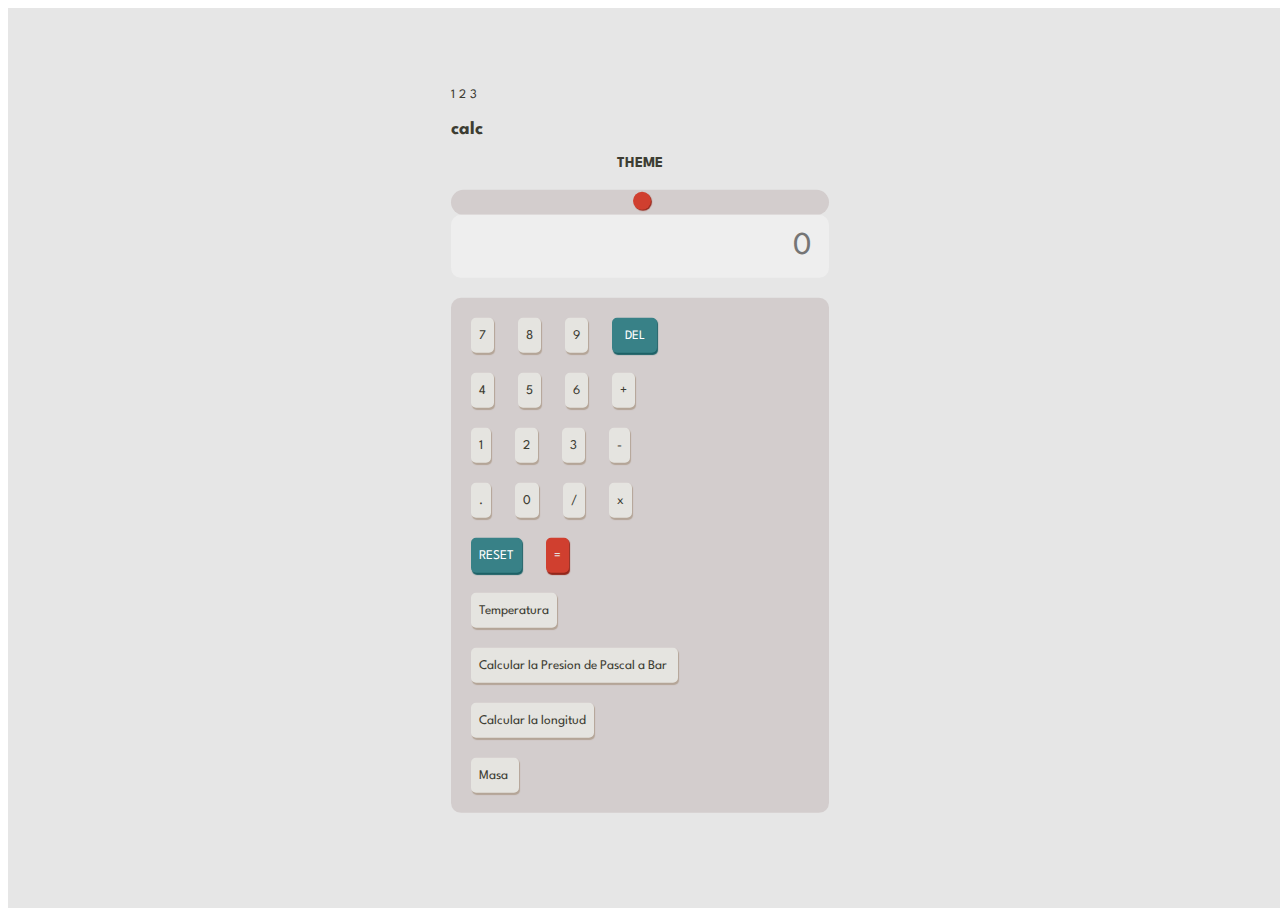
<file: index.html>
<!DOCTYPE html>
<html lang="pt-br">

<head>
    <!-- Metas Configuraciones Básicas -->
    <meta charset="UTF-8">
    <meta http-equiv="X-UA-Compatible" content="IE=edge">
    <meta name="viewport" content="width=device-width, initial-scale=1.0">

    <!-- Descripción para búsquedas de Google -->
    <meta name="description" content="This Responsive Calculator is a portifolio project and challenge made by Frotntend Mentor">

    <title>Calculator</title>

    <!-- Favicon -->
    <link rel="shortcut icon" href="images/favicon-32x32.png" type="image/x-icon">

    <!-- Boosttap CSS link -->
    <link href="https://cdn.jsdelivr.net/npm/bootstrap@5.0.2/dist/css/bootstrap.min.css" rel="stylesheet" integrity="sha384-EVSTQN3/azprG1Anm3QDgpJLIm9Nao0Yz1ztcQTwFspd3yD65VohhpuuCOmLASjC" crossorigin="anonymous">

    <!-- CSS de estilo predeterminado -->
    <link rel="stylesheet" href="style.css">

</head>

<body>

    <div class="calc container-fluid">
        <div class="row calc-content justify-content-center w-100 mx-auto">
            <div class="col-12 col-md-8 col-lg-6 col-xl-4 ">

                <!-- Parte superior de la calculadora -->
                <div class="container calc-top">

                    <!-- 3 opciones de temas -->
                    <div class="row justify-content-end">
                        <span class="col-1">1</span>
                        <span class="col-1">2</span>
                        <span class="col-1">3</span>
                    </div>

                    <!-- Opciones de cambio de tema -->
                    <div class="calc-top row">

                        <h3 class="col-6">calc</h3>
                        <h4 class="col-3">theme</h4>

                        <div class="col-3 toggle">
                            <div class="btn-group">
                                <input type="range" id="btnTheme" min="1" max="3" value="1" onchange="myFunction_set(this.value);">
                            </div>
                        </div>

                    </div>

                    <!-- Entrada para poner los resultados -->
                    <div class="calc-top-result row">
                        <input type="text" class="col-12" id="result" placeholder="0" disabled>
                    </div>
                </div>

                <!-- Parte inferior de la calculadora -->
                <div class="calc-keys">

                    <!-- Todas las teclas/botones de la calculadora funcionan -->
                    <div class="container">
                        <div class="row">
                            <input class="col" type="button" value="7" onclick="input('7')">
                            <input class="col" type="button" value="8" onclick="input('8')">
                            <input class="col" type="button" value="9" onclick="input('9')">
                            <input class="col" type="button" value="DEL" id="del" onclick="del()">
                        </div>
                        <div class="row">
                            <input class="col" type="button" value="4" onclick="input('4')">
                            <input class="col" type="button" value="5" onclick="input('5')">
                            <input class="col" type="button" value="6" onclick="input('6')">
                            <input class="col" type="button" value="+" onclick="input('+')" id="operandoMas" />

                        </div>
                        <div class="row">
                            <input class="col" type="button" value="1" onclick="input('1')">
                            <input class="col" type="button" value="2" onclick="input('2')">
                            <input class="col" type="button" value="3" onclick="input('3')">
                            <input class="col" type="button" value="-" onclick="input('-')" id="operandoMenos" />
                        </div>
                        <div class="row">
                            <input class="col" type="button" value="." onclick="input('.')">
                            <input class="col" type="button" value="0" onclick="input('0')">
                            <input class="col" type="button" value="Convertir" onclick="convertPascalBar()" id="convertir" style="display: none" />
                            <input class="col" type="button" value="/" onclick="input('/')" id="operandoDiv" />
                            <input class="col" type="button" value="x" onclick="input('*')" id="operandoMult" />
                        </div>
                        <div class="row">
                            <input class="col" type="button" value="RESET" id="reset" onclick="reset()">
                            <input class="col" type="button" value="=" id="equals" onclick="calc()">
                        </div>
                        <div class="row">
                            <input class="col" type="button" value="Temperatura" id="" onclick="window.location.href='./vistas/temperatura.html'">
                        </div>
                        <div class="row">
                            <input class="col" type="button" value="Calcular la Presion de Pascal a Bar " id="pascalBar" />
                        </div>
                        <div class="row">
                            <input class="col" type="button" value="Calcular la longitud" id="" onclick="window.location.href='./vistas/longitud.html'">
                        </div>                       
                        <div class="row">
                            <input class="col" type="button" value="Masa " id="" onclick="window.location.href='./vistas/masa.html'" />
                        </div>
                    </div>

                </div>

            </div>
        </div>
    </div>

    <!-- Link Boostrap JS  -->
    <script src="https://cdn.jsdelivr.net/npm/bootstrap@5.0.2/dist/js/bootstrap.bundle.min.js" integrity="sha384-MrcW6ZMFYlzcLA8Nl+NtUVF0sA7MsXsP1UyJoMp4YLEuNSfAP+JcXn/tWtIaxVXM" crossorigin="anonymous"></script>

    <!-- Link Script Js -->
    <script src="script.js"></script>
</body>

</html>
</file>
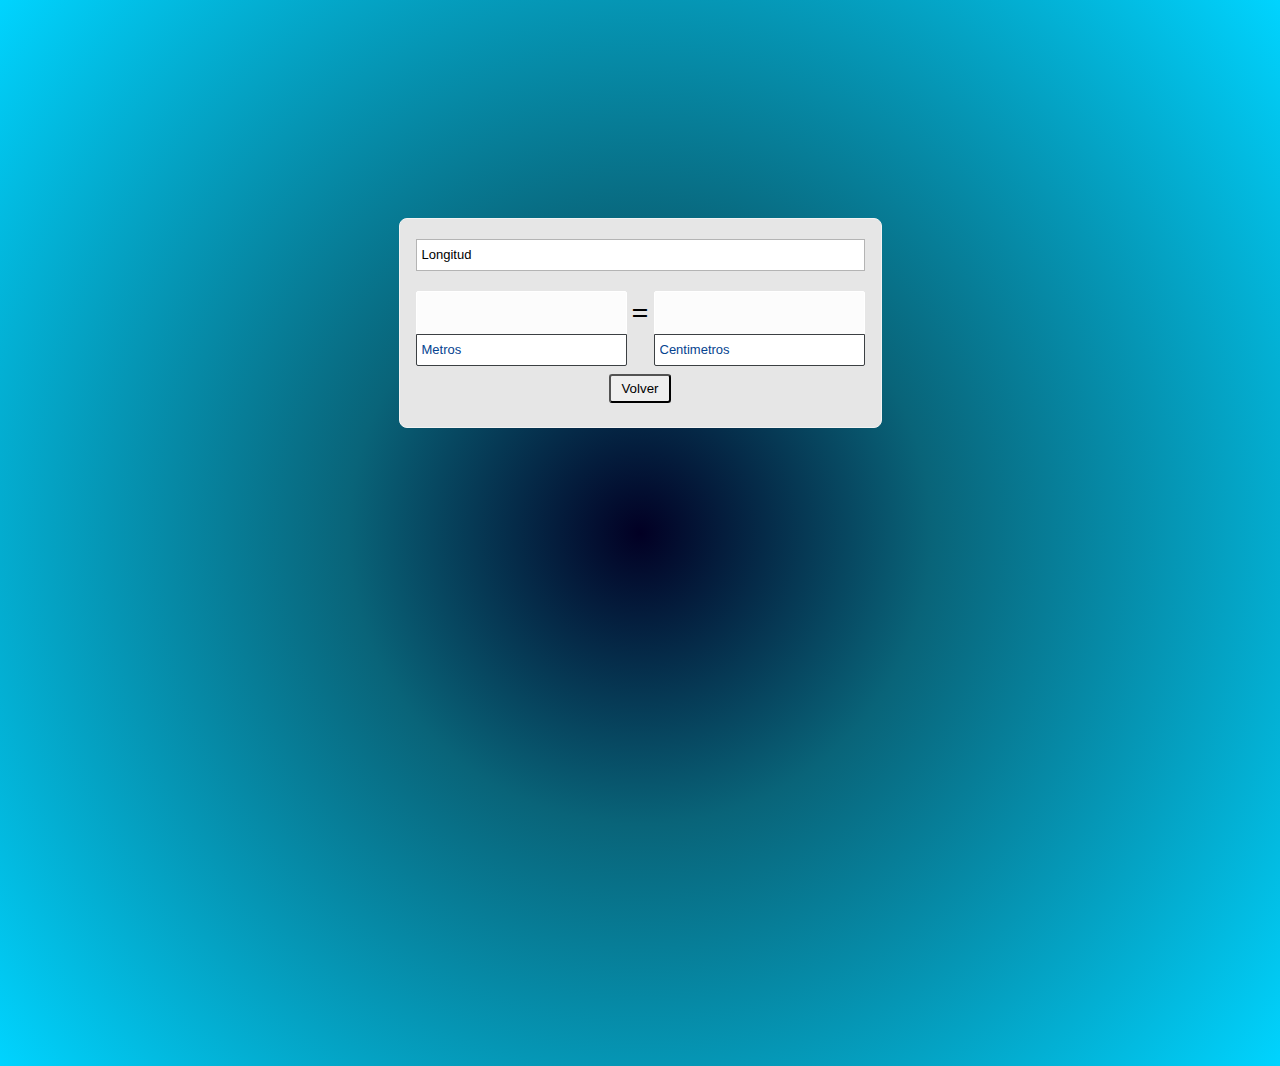
<file: vistas/longitud.html>
<!DOCTYPE html>
<html lang="en">
<head>
    <meta charset="UTF-8">
    <meta http-equiv="X-UA-Compatible" content="IE=edge">
    <meta name="viewport" content="width=device-width, initial-scale=1.0">
    <link rel="stylesheet" href="../styles.css">
    <title>longitud</title>
</head>
<body>
    <div class="parent">
        <div class="conte1 div1">
            
            <div>
                <select name="tipo" id="" class="selectTem">
                    <option value="longitud">Longitud</option>
                </select>
            </div>
            <div class="conte2">
                <input type="number" id="valor" name="valor" class="inputValores">
                <select name="clase" id="" class="selectTipo ">
                    <option>Metros</option>
                </select>
            </div>
            <div class="igual">
                =
            </div>
            <div class="conte2">
                <input type="text" name="res" id="res" class="inputValores">
                <select name="" id="" class="selectTipo ">
                    <option>Centimetros</option>
                </select>
            </div>
            <div class="row">
                <input class="btn" type="button" value="Volver" onclick="window.location.href='../index.html'">
            </div>
        </div>
    </div>
    <script src="./js/longitud.js"></script>
</body>
</file>
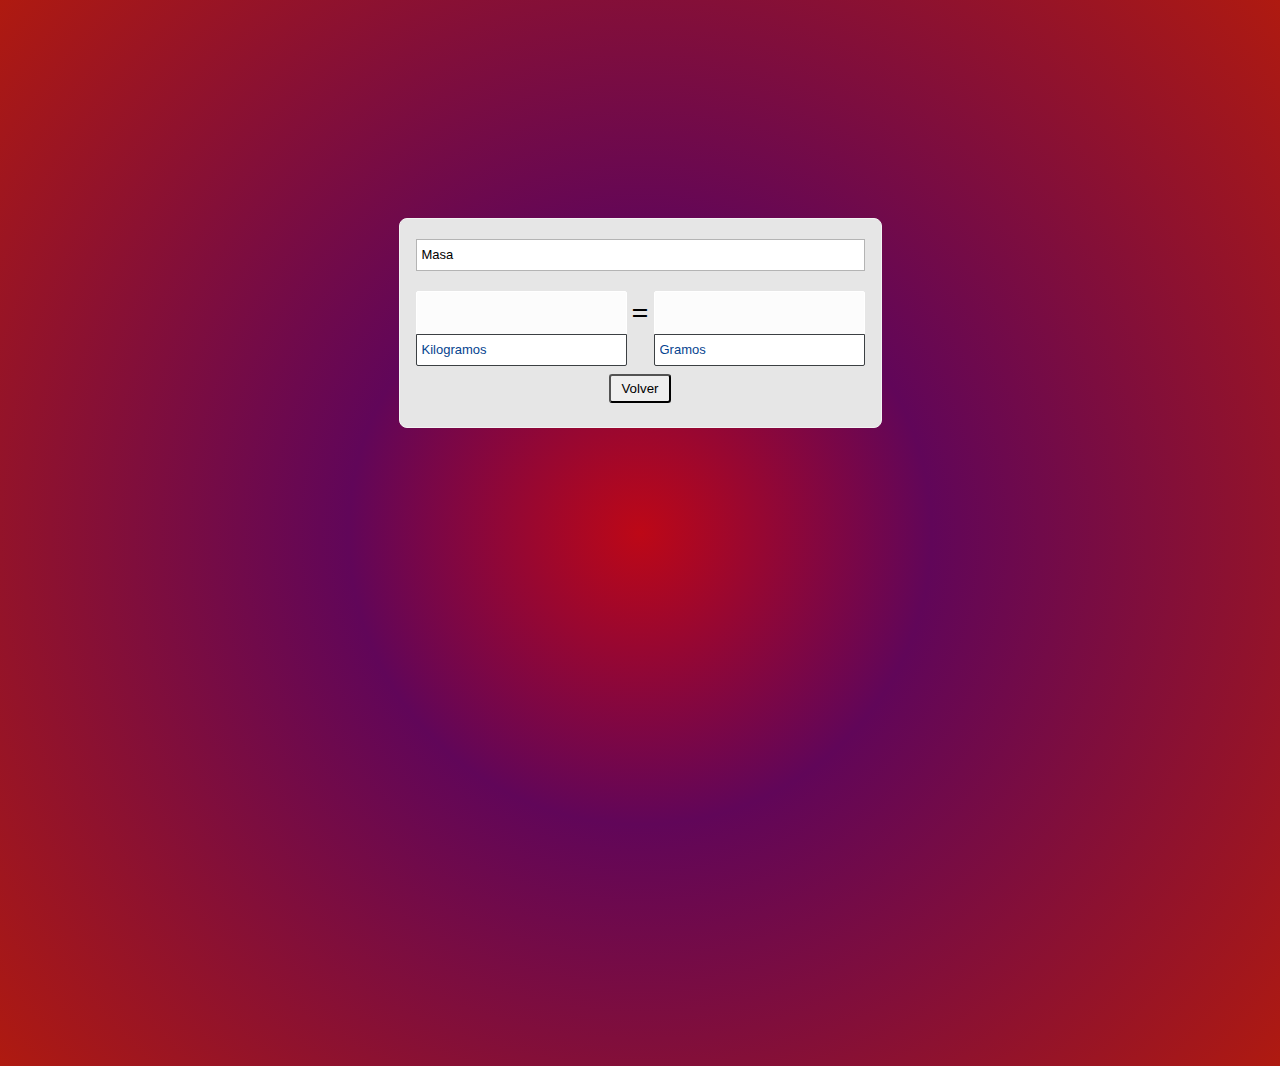
<file: vistas/masa.html>
<!DOCTYPE html>
<html lang="en">

<head>
    <meta charset="UTF-8">
    <meta http-equiv="X-UA-Compatible" content="IE=edge">
    <meta name="viewport" content="width=device-width, initial-scale=1.0">
    <link rel="stylesheet" href="../styles.css">
    <title>Masa</title>
</head>

<body class="bodymasa">
    <div class="parent">
        <div class="conte1 div1">

            <div>
                <select name="tipo" id="" class="selectTem">
                    <option value="masa">Masa</option>
                </select>
            </div>
            <div class="conte2">
                <input type="number" id="kilo" name="kilo" class="inputValores">
                <select name="clase" id="" class="selectTipo ">
                    <option>Kilogramos</option>
                </select>
            </div>
            <div class="igual">
                =
            </div>
            <div class="conte2">
                <input type="text" name="resGramos" id="resGramos" class="inputValores">
                <select name="gramos" id="" class="selectTipo ">
                    <option>Gramos</option>
                </select>
            </div>
            <div class="row">
                <input class="btn" type="button" value="Volver" onclick="window.location.href='../index.html'">
            </div>
        </div>
    </div>
    <script src="./js/masa.js"></script>
</body>
</file>
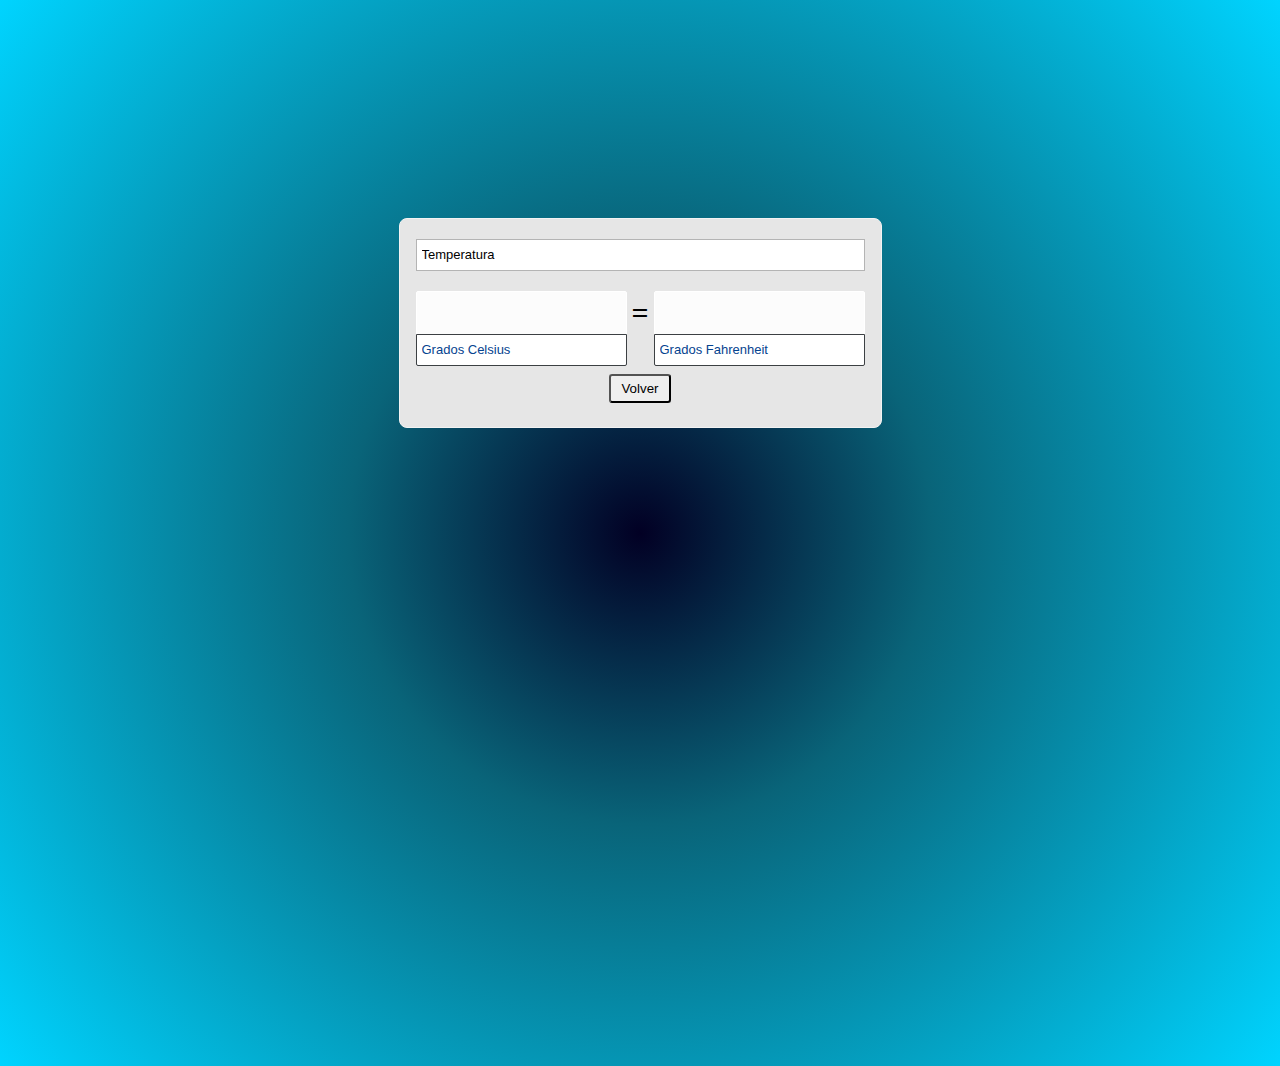
<file: vistas/temperatura.html>
<!DOCTYPE html>
<html lang="en">
<head>
    <meta charset="UTF-8">
    <meta http-equiv="X-UA-Compatible" content="IE=edge">
    <meta name="viewport" content="width=device-width, initial-scale=1.0">
    <link rel="stylesheet" href="../styles.css">
    <title>Temperatura</title>
</head>
<body>
    <div class="parent">
        <div class="conte1 div1">
            
            <div>
                <select name="tipo" id="" class="selectTem">
                    <option value="temperatura">Temperatura</option>
                </select>
            </div>
            <div class="conte2">
                <input type="number" id="valor" name="valor" class="inputValores">
                <select name="clase" id="" class="selectTipo ">
                    <option>Grados Celsius</option>
                </select>
            </div>
            <div class="igual">
                =
            </div>
            <div class="conte2">
                <input type="text" name="res" id="res" class="inputValores">
                <select name="gramos" id="" class="selectTipo ">
                    <option>Grados Fahrenheit</option>
                </select>
            </div>
            <div class="row">
                <input class="btn" type="button" value="Volver" onclick="window.location.href='../index.html'">
            </div>
        </div>
    </div>
    <script src="./js/temperatura.js"></script>
</body>
</file>
<file: style.css>
/* Importando fuente */
@import url('https://fonts.googleapis.com/css2?family=Spartan:wght@700&display=swap');

/* Ajustes de fuente */
*{
    font-family: 'Spartan', sans-serif;
}

/* Núcleos */
:root{
    --background          : #3a4764;
    --background-dark     : #232c43;
    --background-very-dark: #182034;


    --key-color-top       : #ffffff;
    --key-color-bottom    : #3a4764;
    --key-background      : #eae3dc;
    --key-background-dark : #dfd9d2;
    --key-shadow          : #b4a597;

    --key-blue-background : #637097;
    --key-blue-shadow     : #404e72;

    --key-red-background  : #d03f2f;
    --key-red-shadow      : #93261a;

    --transition: 1s;
}

/* Ajustes de fondo */
.calc{
    background-color: var(--background);
    width: 100vw;
    height: 100vh;
    transition: var(--transition);
}
.calc-content{  
    position: absolute;
    top: 50%;
    left: 50%;
    transform: translate(-50%, -50%);
}

/* Parte superior de la calculadora */
.calc-top h3{
    color: var(--key-color-top);
    transition: var(--transition);
}

.calc-top h4{
    color: var(--key-color-top);
    text-transform: uppercase;
    font-size: 15px;
    text-align: center;
    margin-top: 5px;
    transition: var(--transition);
}
.calc-top span{
    color: var(--key-color-top);
    font-size: 13px;
    transition: var(--transition);
}
.calc-top-result input{
    background-color: var(--background-very-dark); 
    color: var(--key-color-top);
    border: none;
    margin-bottom: 20px;
    text-align: right;
    padding: 17px;
    font-size: 32px;
    border-radius: 10px;
    transition: var(--transition);
}

/* Teclas o Botones */
.calc-keys{
    background-color: var(--background-dark);
    border-radius: 10px;
    padding: 10px;
    transition: var(--transition);
}
.calc-keys input{
    background-color: var(--key-background);
    color: var(--key-color-bottom);
    border: 2px solid var(--key-background);
    border-radius: 5px;
    box-shadow: 1px 1.5px 1px var(--key-shadow);
    margin: 10px;
    height: 35px;
    transition: var(--transition);
}
#reset, #del{
    background-color: var(--key-blue-background);
    color: #FFF;
    box-shadow: 1px 1.5px 1px var(--key-blue-shadow);
    border: 2px solid var(--key-blue-background);
    transition: var(--transition);
}
#del{
    font-size: 13px;
    padding: 0 3%;
}
#equals{
    background-color: var(--key-red-background);
    color: var(--key-background);
    box-shadow: 1px 1.5px 1px var(--key-red-shadow);
    border: 2px solid var(--key-red-background);
    transition: var(--transition);
}
#convertir{
    background-color: var(--key-red-background);
    color: var(--key-background);
    box-shadow: 1px 1.5px 1px var(--key-red-shadow);
    border: 2px solid var(--key-red-background);
    transition: var(--transition);
}
/* Animaciones de desplazamiento de teclas */
.calc-keys input:hover{
    border: 2px solid var(--key-background);
    color: var(--key-color-top);
    background-color: hsla(0, 0%, 100%, 0);
    transition: 0.5s;
}
#reset:hover, #del:hover{
    border: 2px solid var(--key-blue-background);
    color: var(--key-blue-background);
    background-color: hsla(0, 0%, 100%, 0);
    transition: 0.5s;
}
#equals:hover{
    border: 2px solid var(--key-red-background);
    color: var(--key-red-background);
    background-color: hsla(0, 0%, 100%, 0);
    transition: 0.5s;
}

/* Teclas activadas */
.calc-keys input:active{
    box-shadow: 3px 3px 3px var(--key-shadow);
    background-color: var(--key-background);
    color: var(--background);
}
#reset:active, #del:active{
    box-shadow: 3px 3px 3px var(--key-blue-shadow);
    background-color: var(--key-blue-background);
    color: var(--key-background);
}
#equals:active{
    box-shadow: 3px 3px 3px var(--key-red-shadow);
    background-color: var(--key-red-background);
    color: var(--key-background);
}

/* Botón de cambio de tema */
/* Configuraciones básicas para diseñar el rango de tipo de entrada */
input[type=range] {
    -webkit-appearance: none; /* Oculta el control deslizante para que se pueda crear un control deslizante personalizado */
    width: 100%;/* Se requiere un ancho específico para Firefox. */
    background: transparent; /* De lo contrario blanco en Chrome */
}
  
input[type=range]::-webkit-slider-thumb {
    -webkit-appearance: none;
}
  
input[type=range]:focus {
    outline: none; /* Elimina el borde azul. Sin embargo, probablemente debería hacer algún tipo de estilo de enfoque por razones de accesibilidad. */
}
  
input[type=range]::-ms-track {
    width: 100%;
    cursor: pointer;
  
    /* Oculta el control deslizante para que se puedan agregar estilos personalizados */
    background: transparent; 
    border-color: transparent;
    color: transparent;
}

/* Estilo Thumb para diferentes navegadores */
/* pulgar = circulo en el rango */

/* WebKit/Parpadeo */
input[type=range]::-webkit-slider-thumb {
    -webkit-appearance: none;
    border: none;
    height: 18px;
    width: 18px;
    border-radius: 20px;
    background: var(--key-red-background);
    cursor: pointer;
    box-shadow: 1px 1px 1px var(--key-red-shadow);
    transition: var(--transition);
}
/* Firefox */
input[type=range]::-moz-range-thumb {
    -webkit-appearance: none;
    border: none;
    height: 18px;
    width: 18px;
    border-radius: 20px;
    background: var(--key-red-background);
    cursor: pointer;
    box-shadow: 1px 1px 1px var(--key-red-shadow);
}
  
  /* IE */
input[type=range]::-ms-thumb {
    -webkit-appearance: none;
    border: none;
    height: 18px;
    width: 18px;
    border-radius: 20px;
    background: var(--key-red-background);
    cursor: pointer;
    box-shadow: 1px 1px 1px var(--key-red-shadow);
}
/* Estilo para el fondo */
.toggle{
    background-color: var(--background-dark);
    border-radius: 25px;
    height: 25px;
    padding: 0 6px !important;
    transition: var(--transition);
}
/* Esto hace que el usuario pueda hacer clic y arrastrar el botón */
.toggle input{
    width: 100%;
}

/* ======================= Tema 2 ======================= */
</file>
<file: styles.css>
body {
    background: rgb(2, 0, 36);
    background: radial-gradient(circle, rgba(2, 0, 36, 1) 0%, rgba(9, 100, 121, 1) 35%, rgba(0, 212, 255, 1) 100%);
}

.bodymasa {
    background: rgb(2, 0, 36);
    background: radial-gradient(circle, hwb(355 3% 26%) 0%, #610659 35%, #af1a10 100%);
}

.conte1 {
    position: relative;
    padding: 20px 16px 24px;
    background-color: #e6e6e6;
    border-radius: 8px;
    border: 1px solid #f3f3f3;
    box-shadow: none;
}

.parent {
    display: grid;
    grid-template-columns: repeat(5, 1fr);
    grid-template-rows: repeat(5, 1fr);
    grid-column-gap: 0px;
    grid-row-gap: 0px;
}

.div1 {
    grid-area: 2 / 3 / 3 / 4;
}

div {
    display: block;
}

.g {
    line-height: 1.58;
    text-align: left;
}

select {
    writing-mode: horizontal-tb !important;
    text-rendering: auto;
    color: fieldtext;
    letter-spacing: normal;
    word-spacing: normal;
    line-height: normal;
    text-transform: none;
    text-indent: 0px;
    text-shadow: none;
    display: inline-block;
    text-align: start;
    appearance: auto;
    box-sizing: border-box;
    align-items: center;
    white-space: pre;
    -webkit-rtl-ordering: logical;
    background-color: white;
    cursor: default;
    margin: 0em;
    border-width: 1px;
    border-style: solid;
    border-color: -internal-light-dark(rgb(204, 22, 22), rgb(133, 133, 133));
    border-image: initial;
    border-radius: 0px;
}

.selectTem {
    color: rgb(0, 0, 0);
    background-position-x: 98%;
    width: 449px;
    margin-bottom: 10px;
    background: white;
    border: 1px solid #b4b4b4;
    font-size: 13px;
    line-height: 20px;
    padding: 5px 16px 5px 5px;
    vertical-align: middle;
    -webkit-appearance: none;
    appearance: none;
}

.conte2 {
    display: inline-block;
    width: 211px;
    padding-top: 10px;
}

.inputValores {
    background-color: #fcfcfc;
    border: 1px solid #ffffff;
    border-radius: 2px 2px 0 0;
    border-radius: 2px 2px 0 0;
    color: rgb(0, 0, 0);
    font-size: 180%;
    height: 40px;
    padding: 1px 6px;
    text-align: center;
    width: 197px;
}

.selectTipo {
    /* background-position-x: 95%; */
    border-radius: 0 0 2px 2px;
    border-radius: 0 0 2px 2px;
    color: #05438f;
    width: 211px;
    margin-top: -1px;
    background: white;
    border: 1px solid #3c4043;
    font-size: 13px;
    line-height: 20px;
    padding: 5px 16px 5px 5px;
    vertical-align: middle;
    -webkit-appearance: none;
    appearance: none;
}

.igual {
    display: inline-block;
    line-height: 44px;
    width: 27px;
    text-align: center;
    font-size: 30px;
    color: #000000;
    padding-top: 10px;
    vertical-align: top;
    margin-left: -4px;
    margin-right: -4px;
    font-weight: bold;
}

.row {
    text-align: center;
    margin-top: 8px;
}

.btn {
    border-radius: .2rem;
    border-color: none;
    padding: 5px 10px;
}
</file>
